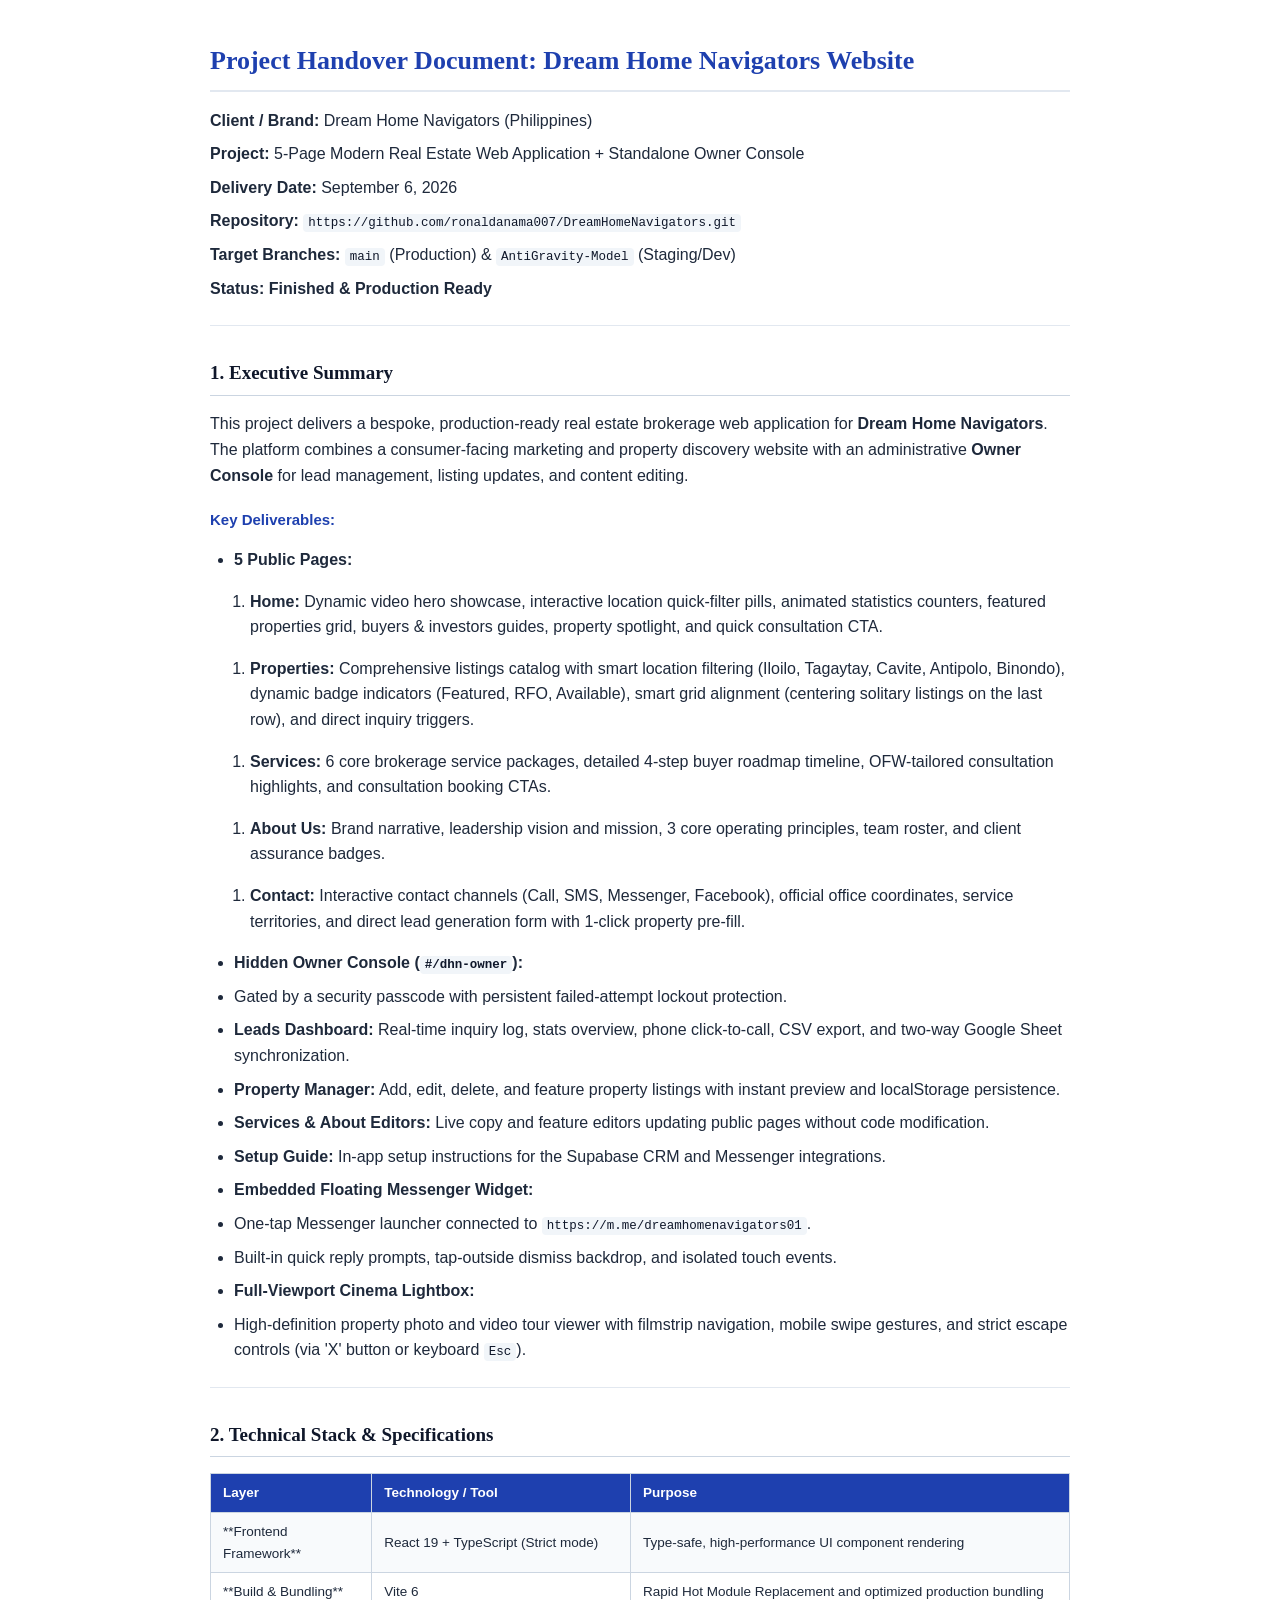
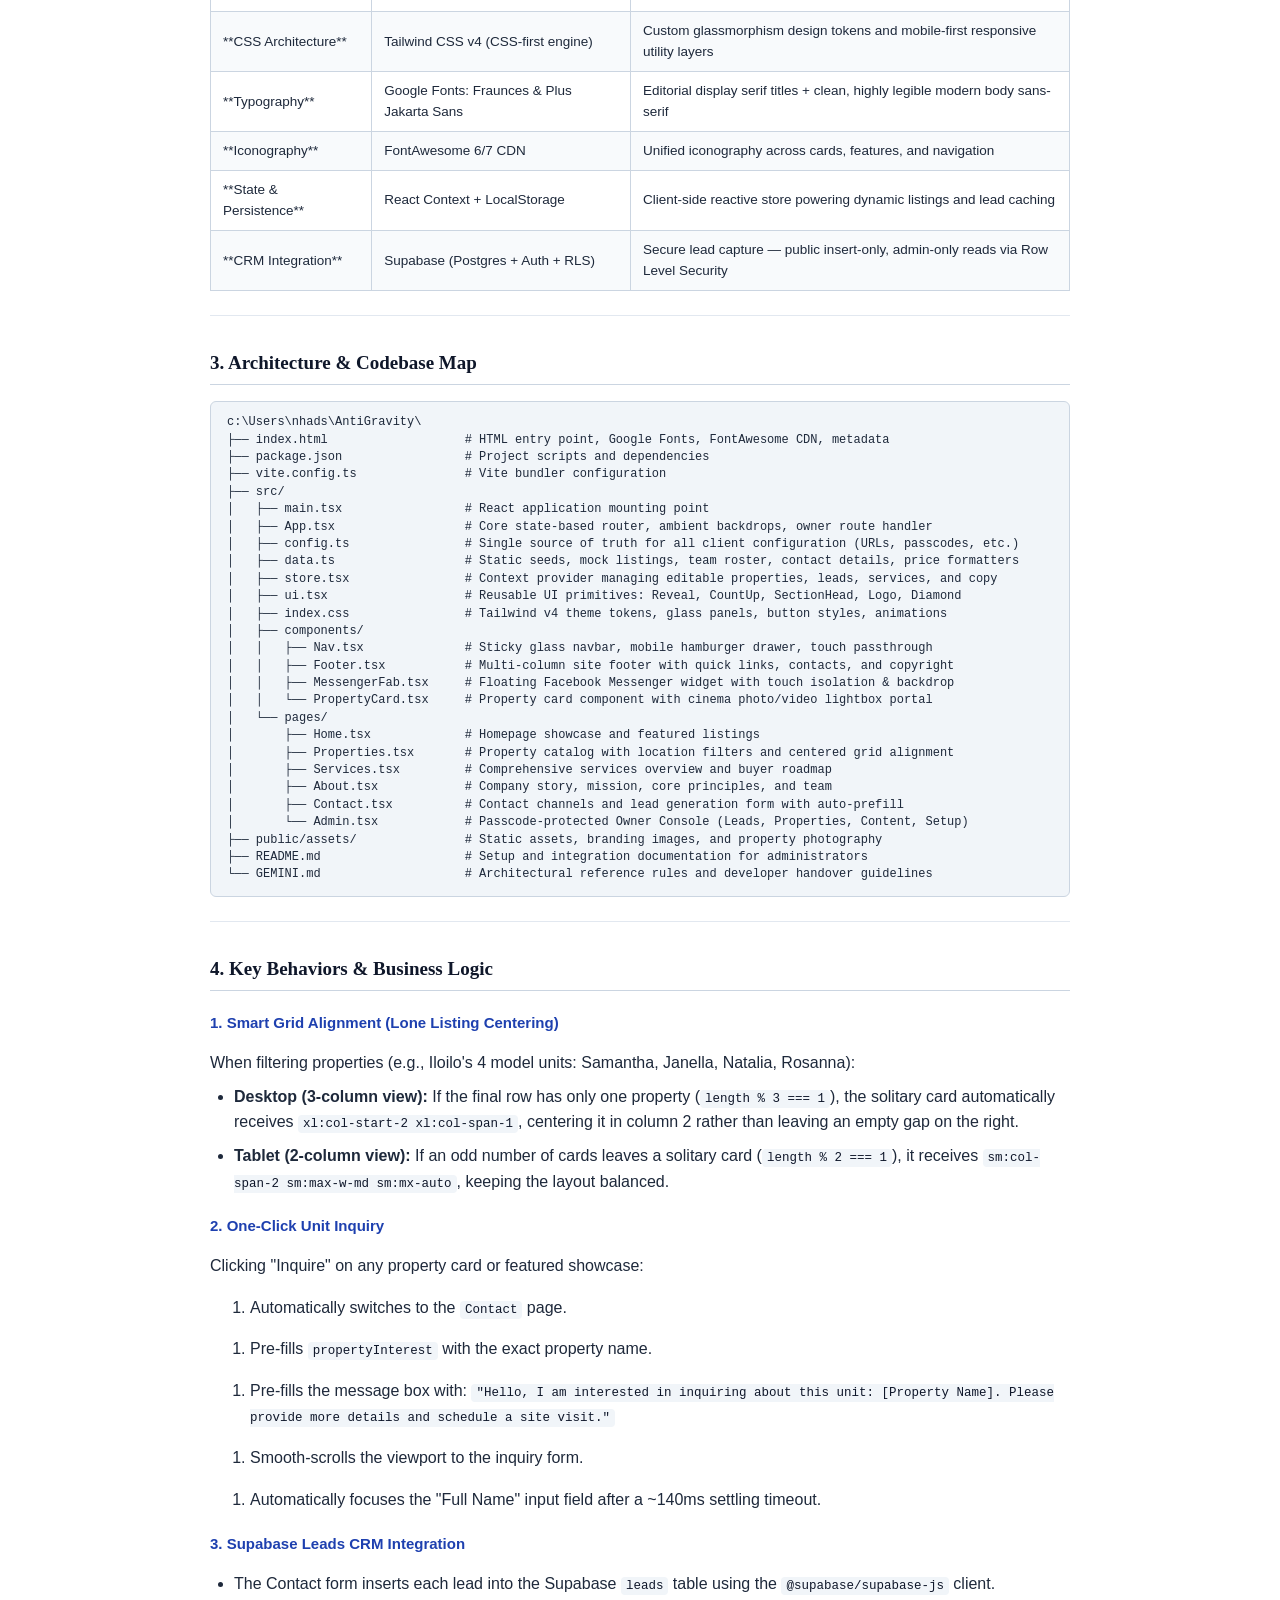
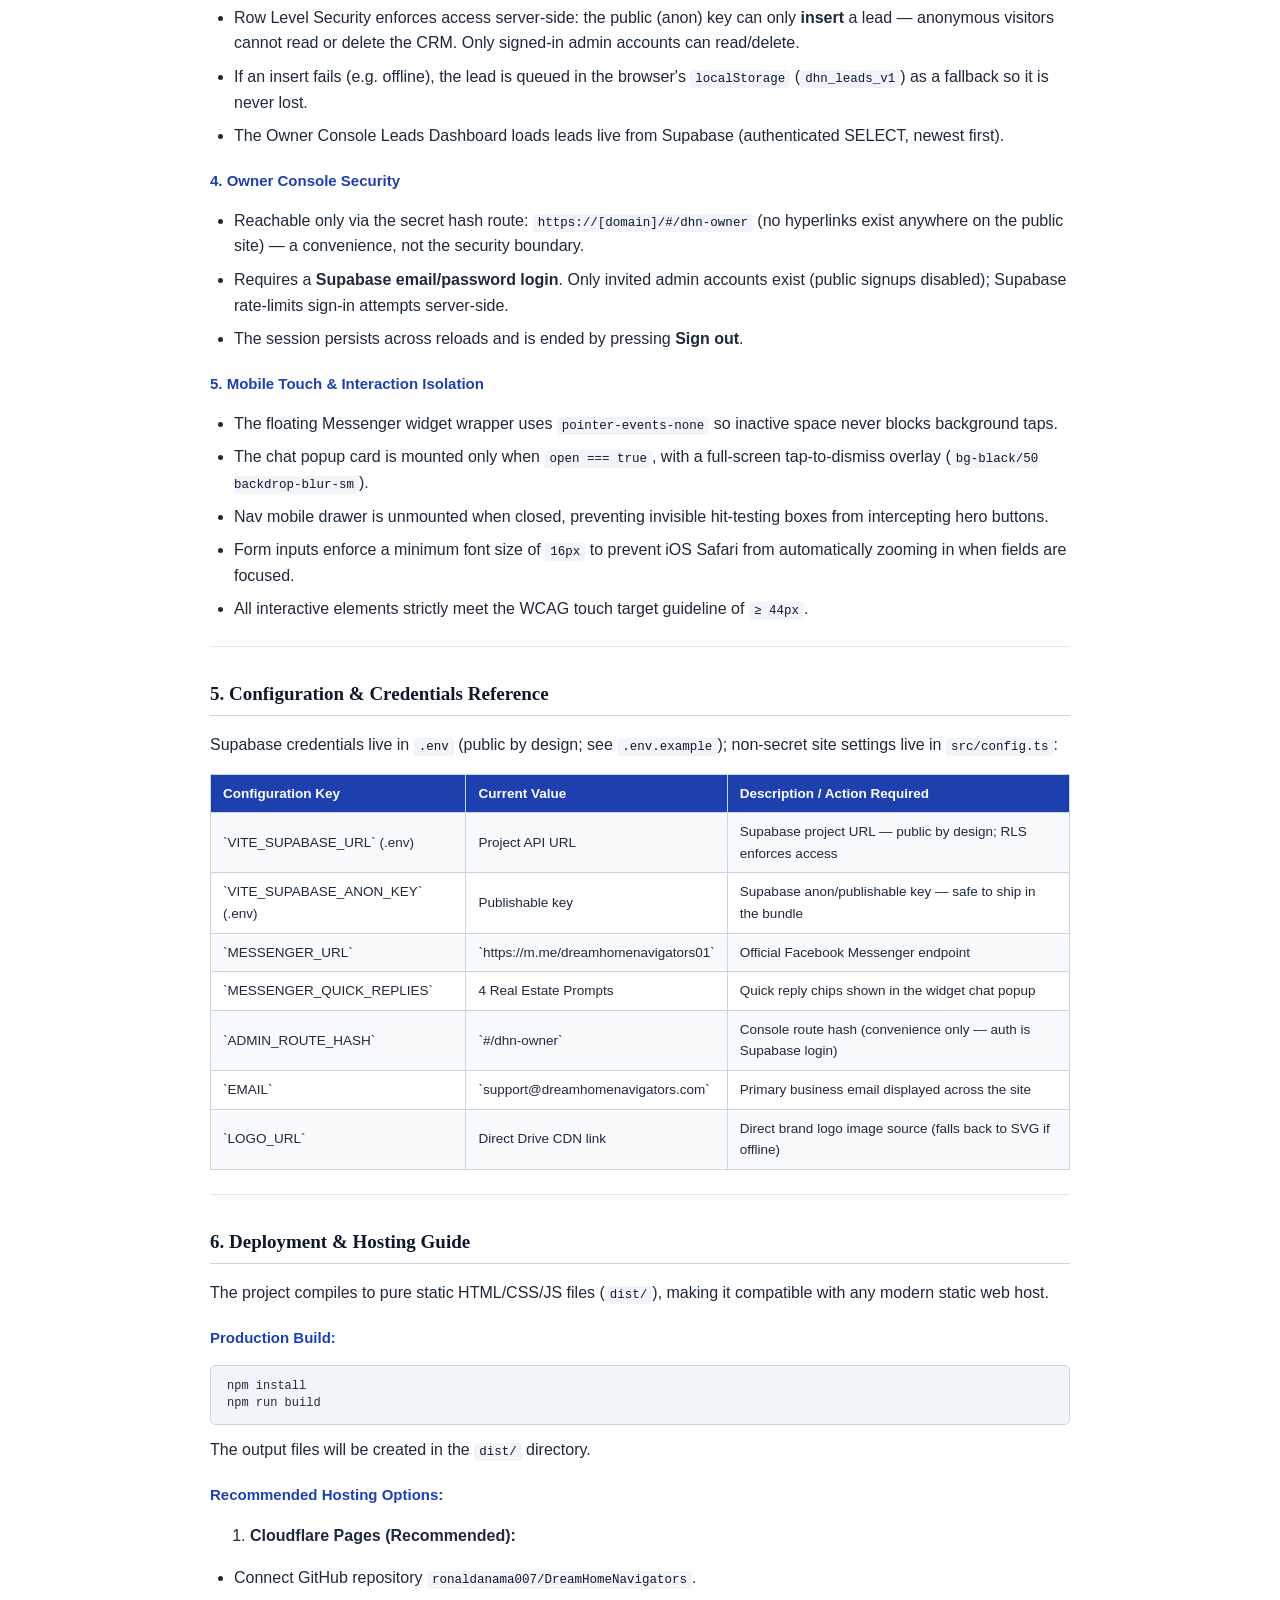
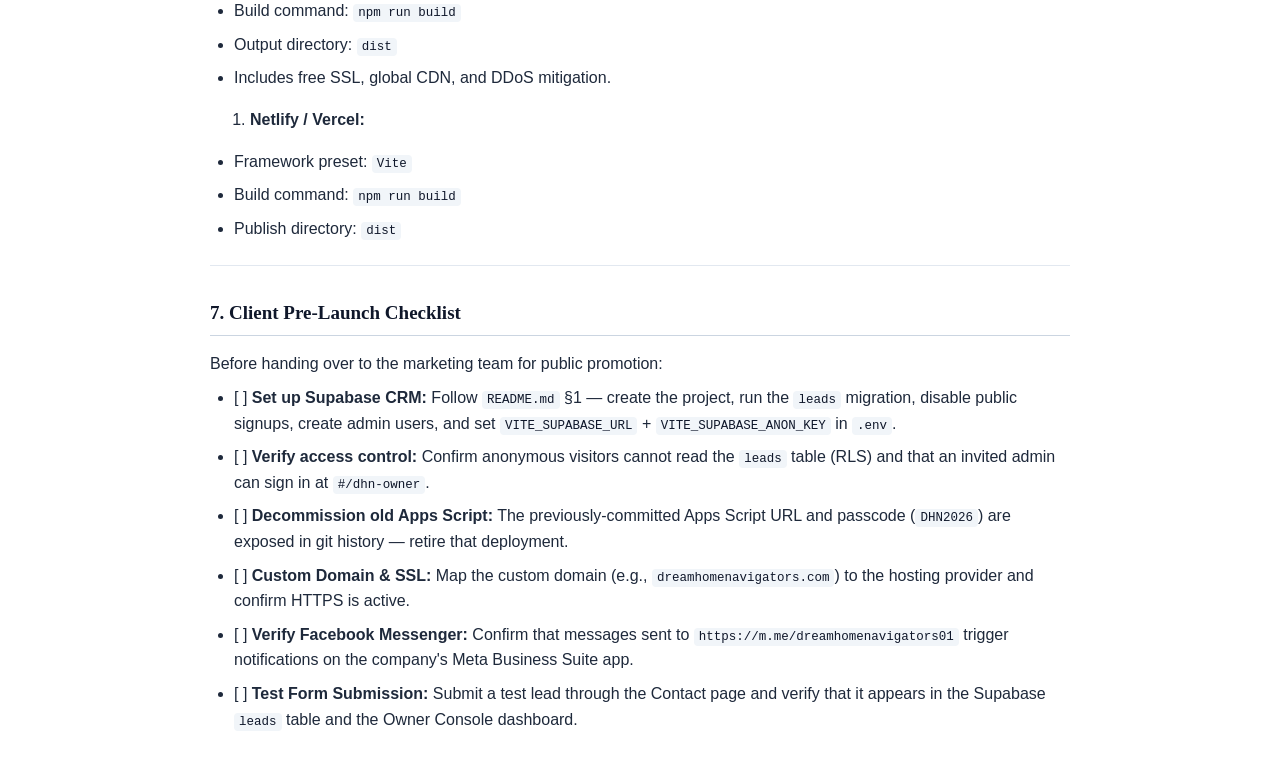
<file: Dream_Home_Navigators_Project_Handover.html>
<!DOCTYPE html>
<html>
<head>
<meta charset="utf-8">
<title>Project Handover Document: Dream Home Navigators Website</title>
<style>
body { font-family: -apple-system, BlinkMacSystemFont, 'Segoe UI', Roboto, Helvetica, Arial, sans-serif; color: #1e293b; line-height: 1.6; max-width: 860px; margin: 40px auto; padding: 0 20px; }
h1 { color: #1e40af; font-family: Georgia, serif; font-size: 26px; border-bottom: 2px solid #e2e8f0; padding-bottom: 8px; margin-bottom: 16px; }
h2 { color: #0f172a; font-family: Georgia, serif; font-size: 19px; border-bottom: 1px solid #cbd5e1; padding-bottom: 6px; margin-top: 32px; }
h3 { color: #1e40af; font-size: 15px; margin-top: 20px; }
table { width: 100%; border-collapse: collapse; margin: 16px 0; font-size: 13.5px; }
th, td { border: 1px solid #cbd5e1; padding: 8px 12px; text-align: left; }
th { background-color: #1e40af; color: #ffffff; font-weight: bold; }
tr:nth-child(even) { background-color: #f8fafc; }
pre { background-color: #f1f5f9; border: 1px solid #cbd5e1; padding: 12px 16px; border-radius: 6px; font-family: Consolas, Monaco, monospace; font-size: 12px; overflow-x: auto; line-height: 1.45; }
code { font-family: Consolas, Monaco, monospace; background-color: #f1f5f9; padding: 2px 5px; border-radius: 4px; font-size: 12.5px; color: #0f172a; }
ul { padding-left: 24px; margin: 8px 0; }
li { margin-bottom: 6px; }
p { margin: 8px 0; }
.meta-table td:first-child { font-weight: bold; color: #1e40af; width: 180px; }
</style>
</head>
<body>
<h1>Project Handover Document: Dream Home Navigators Website</h1>
<p><strong>Client / Brand:</strong> Dream Home Navigators (Philippines)  </p>
<p><strong>Project:</strong> 5-Page Modern Real Estate Web Application + Standalone Owner Console  </p>
<p><strong>Delivery Date:</strong> September 6, 2026  </p>
<p><strong>Repository:</strong> <code>https://github.com/ronaldanama007/DreamHomeNavigators.git</code>  </p>
<p><strong>Target Branches:</strong> <code>main</code> (Production) & <code>AntiGravity-Model</code> (Staging/Dev)  </p>
<p><strong>Status:</strong> <strong>Finished & Production Ready</strong></p>
<hr style='border: 0; border-top: 1px solid #e2e8f0; margin: 24px 0;'>
<h2>1. Executive Summary</h2>
<p>This project delivers a bespoke, production-ready real estate brokerage web application for <strong>Dream Home Navigators</strong>. The platform combines a consumer-facing marketing and property discovery website with an administrative <strong>Owner Console</strong> for lead management, listing updates, and content editing.</p>
<h3>Key Deliverables:</h3>
<ul><li><strong>5 Public Pages:</strong></li></ul>
<ol><li><strong>Home:</strong> Dynamic video hero showcase, interactive location quick-filter pills, animated statistics counters, featured properties grid, buyers & investors guides, property spotlight, and quick consultation CTA.</li></ol>
<ol><li><strong>Properties:</strong> Comprehensive listings catalog with smart location filtering (Iloilo, Tagaytay, Cavite, Antipolo, Binondo), dynamic badge indicators (Featured, RFO, Available), smart grid alignment (centering solitary listings on the last row), and direct inquiry triggers.</li></ol>
<ol><li><strong>Services:</strong> 6 core brokerage service packages, detailed 4-step buyer roadmap timeline, OFW-tailored consultation highlights, and consultation booking CTAs.</li></ol>
<ol><li><strong>About Us:</strong> Brand narrative, leadership vision and mission, 3 core operating principles, team roster, and client assurance badges.</li></ol>
<ol><li><strong>Contact:</strong> Interactive contact channels (Call, SMS, Messenger, Facebook), official office coordinates, service territories, and direct lead generation form with 1-click property pre-fill.</li></ol>
<ul><li><strong>Hidden Owner Console (<code>#/dhn-owner</code>):</strong></li></ul>
<ul><li>Gated by a security passcode with persistent failed-attempt lockout protection.</li></ul>
<ul><li><strong>Leads Dashboard:</strong> Real-time inquiry log, stats overview, phone click-to-call, CSV export, and two-way Google Sheet synchronization.</li></ul>
<ul><li><strong>Property Manager:</strong> Add, edit, delete, and feature property listings with instant preview and localStorage persistence.</li></ul>
<ul><li><strong>Services & About Editors:</strong> Live copy and feature editors updating public pages without code modification.</li></ul>
<ul><li><strong>Setup Guide:</strong> In-app setup instructions for the Supabase CRM and Messenger integrations.</li></ul>
<ul><li><strong>Embedded Floating Messenger Widget:</strong></li></ul>
<ul><li>One-tap Messenger launcher connected to <code>https://m.me/dreamhomenavigators01</code>.</li></ul>
<ul><li>Built-in quick reply prompts, tap-outside dismiss backdrop, and isolated touch events.</li></ul>
<ul><li><strong>Full-Viewport Cinema Lightbox:</strong></li></ul>
<ul><li>High-definition property photo and video tour viewer with filmstrip navigation, mobile swipe gestures, and strict escape controls (via 'X' button or keyboard <code>Esc</code>).</li></ul>
<hr style='border: 0; border-top: 1px solid #e2e8f0; margin: 24px 0;'>
<h2>2. Technical Stack & Specifications</h2>
<table>
  <tr><th>Layer</th><th>Technology / Tool</th><th>Purpose</th></tr>
  <tr><td>**Frontend Framework**</td><td>React 19 + TypeScript (Strict mode)</td><td>Type-safe, high-performance UI component rendering</td></tr>
  <tr><td>**Build & Bundling**</td><td>Vite 6</td><td>Rapid Hot Module Replacement and optimized production bundling</td></tr>
  <tr><td>**CSS Architecture**</td><td>Tailwind CSS v4 (CSS-first engine)</td><td>Custom glassmorphism design tokens and mobile-first responsive utility layers</td></tr>
  <tr><td>**Typography**</td><td>Google Fonts: Fraunces & Plus Jakarta Sans</td><td>Editorial display serif titles + clean, highly legible modern body sans-serif</td></tr>
  <tr><td>**Iconography**</td><td>FontAwesome 6/7 CDN</td><td>Unified iconography across cards, features, and navigation</td></tr>
  <tr><td>**State & Persistence**</td><td>React Context + LocalStorage</td><td>Client-side reactive store powering dynamic listings and lead caching</td></tr>
  <tr><td>**CRM Integration**</td><td>Supabase (Postgres + Auth + RLS)</td><td>Secure lead capture — public insert-only, admin-only reads via Row Level Security</td></tr>
</table>
<hr style='border: 0; border-top: 1px solid #e2e8f0; margin: 24px 0;'>
<h2>3. Architecture & Codebase Map</h2>
<pre>
c:\Users\nhads\AntiGravity\
├── index.html                   # HTML entry point, Google Fonts, FontAwesome CDN, metadata
├── package.json                 # Project scripts and dependencies
├── vite.config.ts               # Vite bundler configuration
├── src/
│   ├── main.tsx                 # React application mounting point
│   ├── App.tsx                  # Core state-based router, ambient backdrops, owner route handler
│   ├── config.ts                # Single source of truth for all client configuration (URLs, passcodes, etc.)
│   ├── data.ts                  # Static seeds, mock listings, team roster, contact details, price formatters
│   ├── store.tsx                # Context provider managing editable properties, leads, services, and copy
│   ├── ui.tsx                   # Reusable UI primitives: Reveal, CountUp, SectionHead, Logo, Diamond
│   ├── index.css                # Tailwind v4 theme tokens, glass panels, button styles, animations
│   ├── components/
│   │   ├── Nav.tsx              # Sticky glass navbar, mobile hamburger drawer, touch passthrough
│   │   ├── Footer.tsx           # Multi-column site footer with quick links, contacts, and copyright
│   │   ├── MessengerFab.tsx     # Floating Facebook Messenger widget with touch isolation &amp; backdrop
│   │   └── PropertyCard.tsx     # Property card component with cinema photo/video lightbox portal
│   └── pages/
│       ├── Home.tsx             # Homepage showcase and featured listings
│       ├── Properties.tsx       # Property catalog with location filters and centered grid alignment
│       ├── Services.tsx         # Comprehensive services overview and buyer roadmap
│       ├── About.tsx            # Company story, mission, core principles, and team
│       ├── Contact.tsx          # Contact channels and lead generation form with auto-prefill
│       └── Admin.tsx            # Passcode-protected Owner Console (Leads, Properties, Content, Setup)
├── public/assets/               # Static assets, branding images, and property photography
├── README.md                    # Setup and integration documentation for administrators
└── GEMINI.md                    # Architectural reference rules and developer handover guidelines
</pre>
<hr style='border: 0; border-top: 1px solid #e2e8f0; margin: 24px 0;'>
<h2>4. Key Behaviors & Business Logic</h2>
<h3>1. Smart Grid Alignment (Lone Listing Centering)</h3>
<p>When filtering properties (e.g., Iloilo's 4 model units: Samantha, Janella, Natalia, Rosanna):</p>
<ul><li><strong>Desktop (3-column view):</strong> If the final row has only one property (<code>length % 3 === 1</code>), the solitary card automatically receives <code>xl:col-start-2 xl:col-span-1</code>, centering it in column 2 rather than leaving an empty gap on the right.</li></ul>
<ul><li><strong>Tablet (2-column view):</strong> If an odd number of cards leaves a solitary card (<code>length % 2 === 1</code>), it receives <code>sm:col-span-2 sm:max-w-md sm:mx-auto</code>, keeping the layout balanced.</li></ul>
<h3>2. One-Click Unit Inquiry</h3>
<p>Clicking "Inquire" on any property card or featured showcase:</p>
<ol><li>Automatically switches to the <code>Contact</code> page.</li></ol>
<ol><li>Pre-fills <code>propertyInterest</code> with the exact property name.</li></ol>
<ol><li>Pre-fills the message box with: <code>"Hello, I am interested in inquiring about this unit: [Property Name]. Please provide more details and schedule a site visit."</code></li></ol>
<ol><li>Smooth-scrolls the viewport to the inquiry form.</li></ol>
<ol><li>Automatically focuses the "Full Name" input field after a ~140ms settling timeout.</li></ol>
<h3>3. Supabase Leads CRM Integration</h3>
<ul><li>The Contact form inserts each lead into the Supabase <code>leads</code> table using the <code>@supabase/supabase-js</code> client.</li></ul>
<ul><li>Row Level Security enforces access server-side: the public (anon) key can only <strong>insert</strong> a lead — anonymous visitors cannot read or delete the CRM. Only signed-in admin accounts can read/delete.</li></ul>
<ul><li>If an insert fails (e.g. offline), the lead is queued in the browser's <code>localStorage</code> (<code>dhn_leads_v1</code>) as a fallback so it is never lost.</li></ul>
<ul><li>The Owner Console Leads Dashboard loads leads live from Supabase (authenticated SELECT, newest first).</li></ul>
<h3>4. Owner Console Security</h3>
<ul><li>Reachable only via the secret hash route: <code>https://[domain]/#/dhn-owner</code> (no hyperlinks exist anywhere on the public site) — a convenience, not the security boundary.</li></ul>
<ul><li>Requires a <strong>Supabase email/password login</strong>. Only invited admin accounts exist (public signups disabled); Supabase rate-limits sign-in attempts server-side.</li></ul>
<ul><li>The session persists across reloads and is ended by pressing <strong>Sign out</strong>.</li></ul>
<h3>5. Mobile Touch & Interaction Isolation</h3>
<ul><li>The floating Messenger widget wrapper uses <code>pointer-events-none</code> so inactive space never blocks background taps.</li></ul>
<ul><li>The chat popup card is mounted only when <code>open === true</code>, with a full-screen tap-to-dismiss overlay (<code>bg-black/50 backdrop-blur-sm</code>).</li></ul>
<ul><li>Nav mobile drawer is unmounted when closed, preventing invisible hit-testing boxes from intercepting hero buttons.</li></ul>
<ul><li>Form inputs enforce a minimum font size of <code>16px</code> to prevent iOS Safari from automatically zooming in when fields are focused.</li></ul>
<ul><li>All interactive elements strictly meet the WCAG touch target guideline of <code>≥ 44px</code>.</li></ul>
<hr style='border: 0; border-top: 1px solid #e2e8f0; margin: 24px 0;'>
<h2>5. Configuration & Credentials Reference</h2>
<p>Supabase credentials live in <code>.env</code> (public by design; see <code>.env.example</code>); non-secret site settings live in <code>src/config.ts</code>:</p>
<table>
  <tr><th>Configuration Key</th><th>Current Value</th><th>Description / Action Required</th></tr>
  <tr><td>`VITE_SUPABASE_URL` (.env)</td><td>Project API URL</td><td>Supabase project URL — public by design; RLS enforces access</td></tr>
  <tr><td>`VITE_SUPABASE_ANON_KEY` (.env)</td><td>Publishable key</td><td>Supabase anon/publishable key — safe to ship in the bundle</td></tr>
  <tr><td>`MESSENGER_URL`</td><td>`https://m.me/dreamhomenavigators01`</td><td>Official Facebook Messenger endpoint</td></tr>
  <tr><td>`MESSENGER_QUICK_REPLIES`</td><td>4 Real Estate Prompts</td><td>Quick reply chips shown in the widget chat popup</td></tr>
  <tr><td>`ADMIN_ROUTE_HASH`</td><td>`#/dhn-owner`</td><td>Console route hash (convenience only — auth is Supabase login)</td></tr>
  <tr><td>`EMAIL`</td><td>`support@dreamhomenavigators.com`</td><td>Primary business email displayed across the site</td></tr>
  <tr><td>`LOGO_URL`</td><td>Direct Drive CDN link</td><td>Direct brand logo image source (falls back to SVG if offline)</td></tr>
</table>
<hr style='border: 0; border-top: 1px solid #e2e8f0; margin: 24px 0;'>
<h2>6. Deployment & Hosting Guide</h2>
<p>The project compiles to pure static HTML/CSS/JS files (<code>dist/</code>), making it compatible with any modern static web host.</p>
<h3>Production Build:</h3>
<pre>
npm install
npm run build
</pre>
<p>The output files will be created in the <code>dist/</code> directory.</p>
<h3>Recommended Hosting Options:</h3>
<ol><li><strong>Cloudflare Pages (Recommended):</strong></li></ol>
<ul><li>Connect GitHub repository <code>ronaldanama007/DreamHomeNavigators</code>.</li></ul>
<ul><li>Build command: <code>npm run build</code></li></ul>
<ul><li>Output directory: <code>dist</code></li></ul>
<ul><li>Includes free SSL, global CDN, and DDoS mitigation.</li></ul>
<ol><li><strong>Netlify / Vercel:</strong></li></ol>
<ul><li>Framework preset: <code>Vite</code></li></ul>
<ul><li>Build command: <code>npm run build</code></li></ul>
<ul><li>Publish directory: <code>dist</code></li></ul>
<hr style='border: 0; border-top: 1px solid #e2e8f0; margin: 24px 0;'>
<h2>7. Client Pre-Launch Checklist</h2>
<p>Before handing over to the marketing team for public promotion:</p>
<ul><li>[ ] <strong>Set up Supabase CRM:</strong> Follow <code>README.md</code> §1 — create the project, run the <code>leads</code> migration, disable public signups, create admin users, and set <code>VITE_SUPABASE_URL</code> + <code>VITE_SUPABASE_ANON_KEY</code> in <code>.env</code>.</li></ul>
<ul><li>[ ] <strong>Verify access control:</strong> Confirm anonymous visitors cannot read the <code>leads</code> table (RLS) and that an invited admin can sign in at <code>#/dhn-owner</code>.</li></ul>
<ul><li>[ ] <strong>Decommission old Apps Script:</strong> The previously-committed Apps Script URL and passcode (<code>DHN2026</code>) are exposed in git history — retire that deployment.</li></ul>
<ul><li>[ ] <strong>Custom Domain & SSL:</strong> Map the custom domain (e.g., <code>dreamhomenavigators.com</code>) to the hosting provider and confirm HTTPS is active.</li></ul>
<ul><li>[ ] <strong>Verify Facebook Messenger:</strong> Confirm that messages sent to <code>https://m.me/dreamhomenavigators01</code> trigger notifications on the company's Meta Business Suite app.</li></ul>
<ul><li>[ ] <strong>Test Form Submission:</strong> Submit a test lead through the Contact page and verify that it appears in the Supabase <code>leads</code> table and the Owner Console dashboard.</li></ul>
</body>
</html>
</file>
